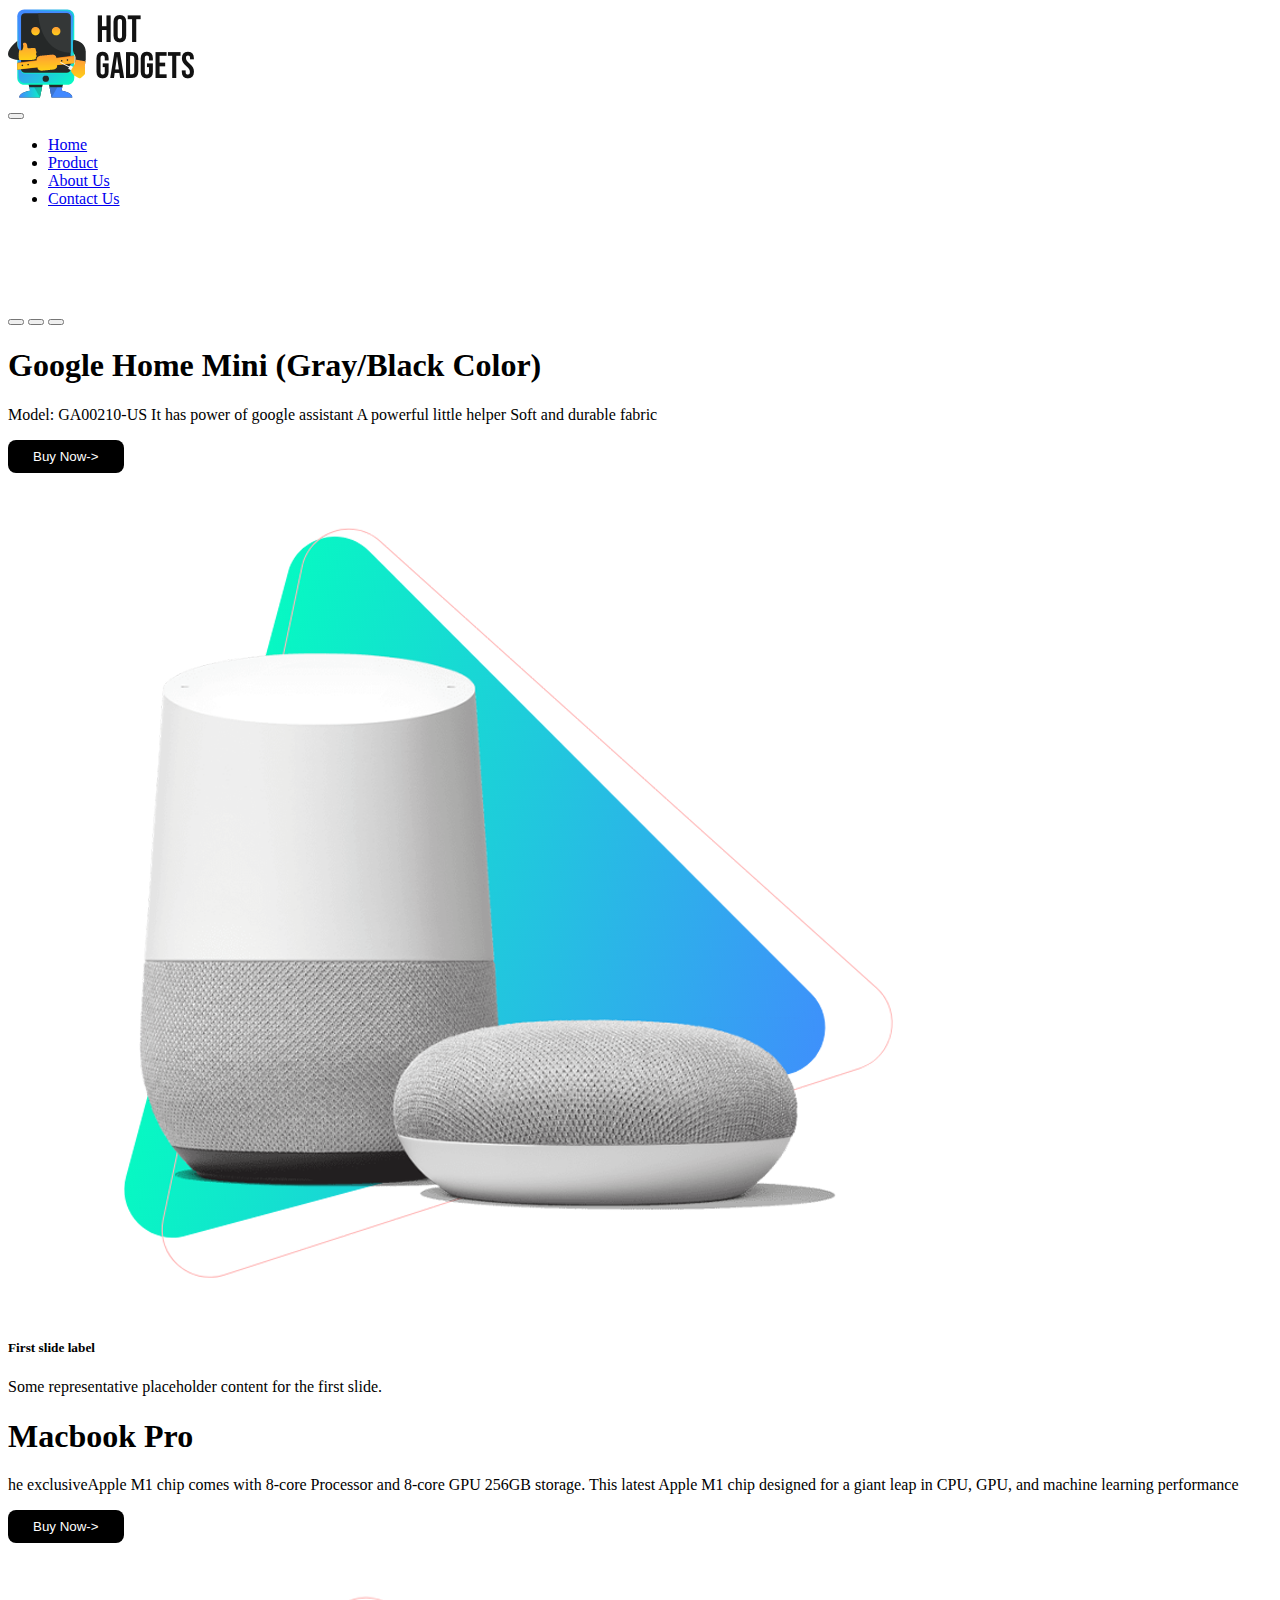
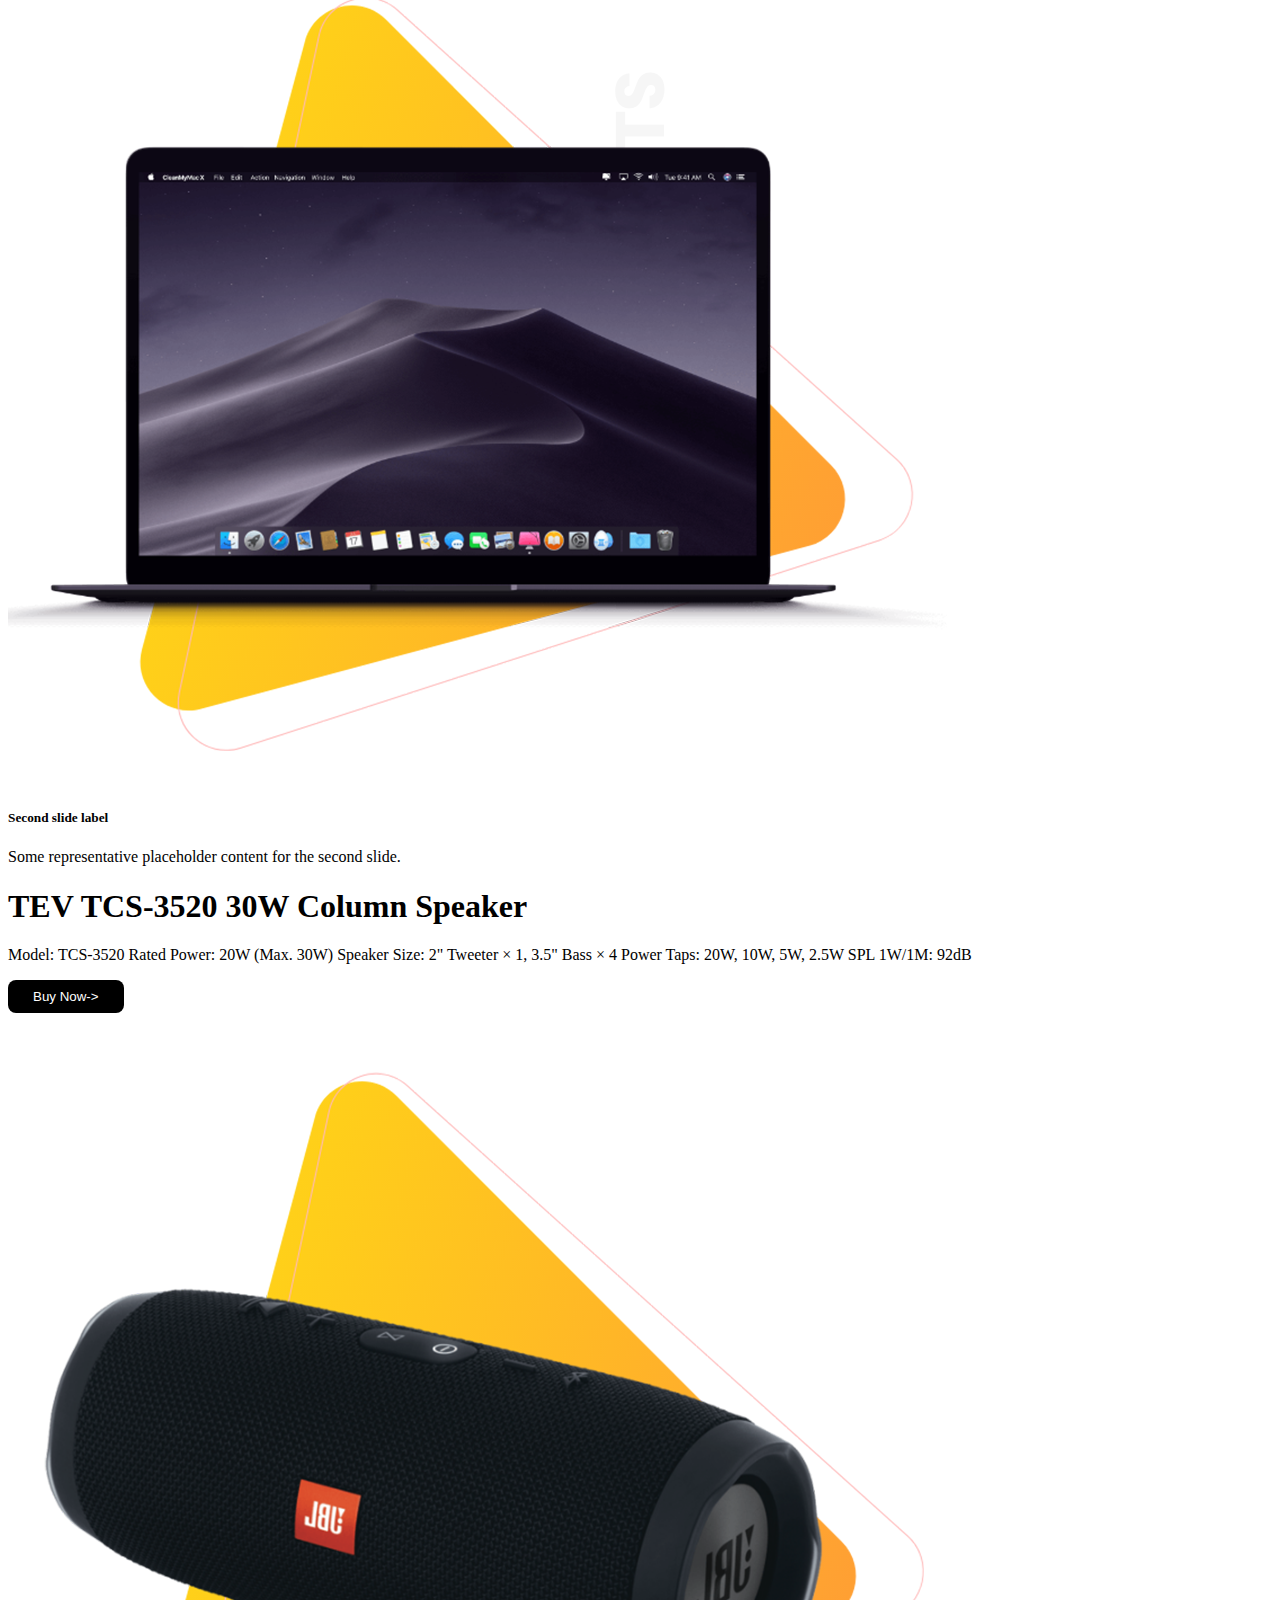
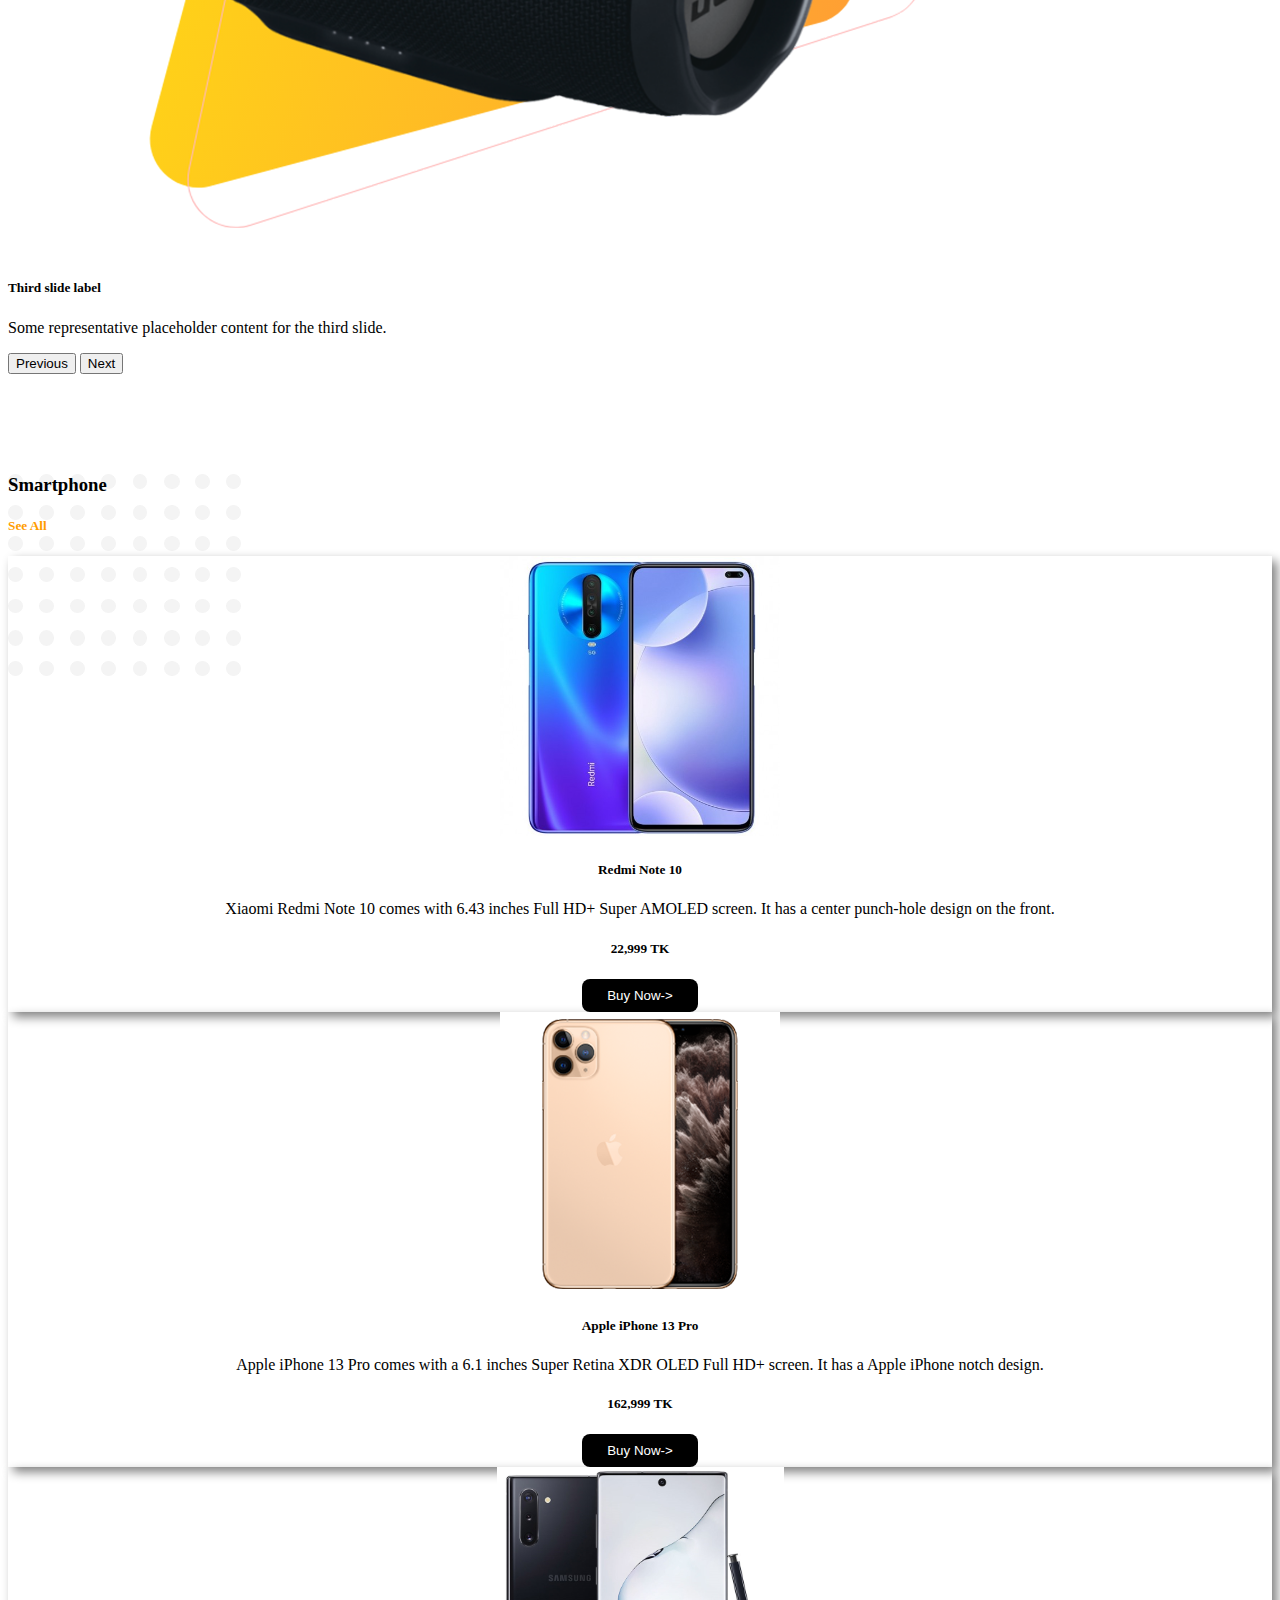
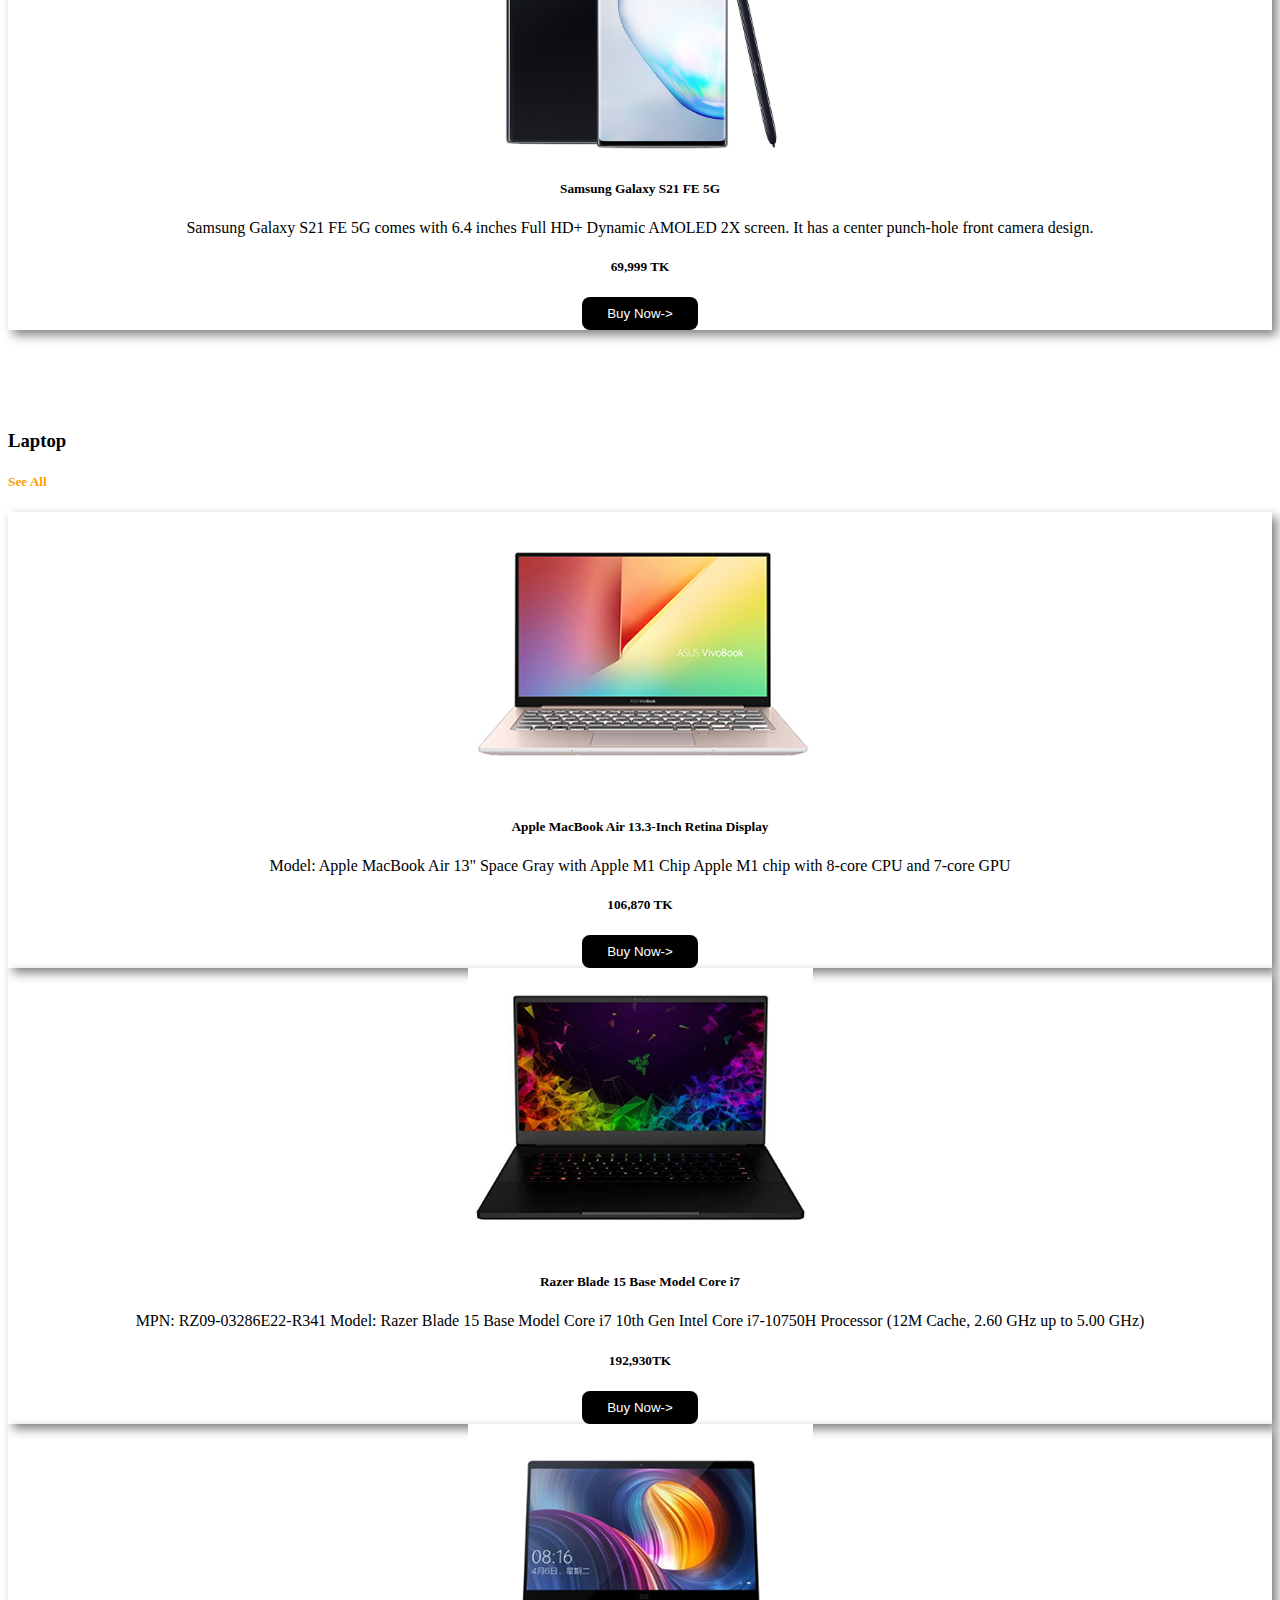
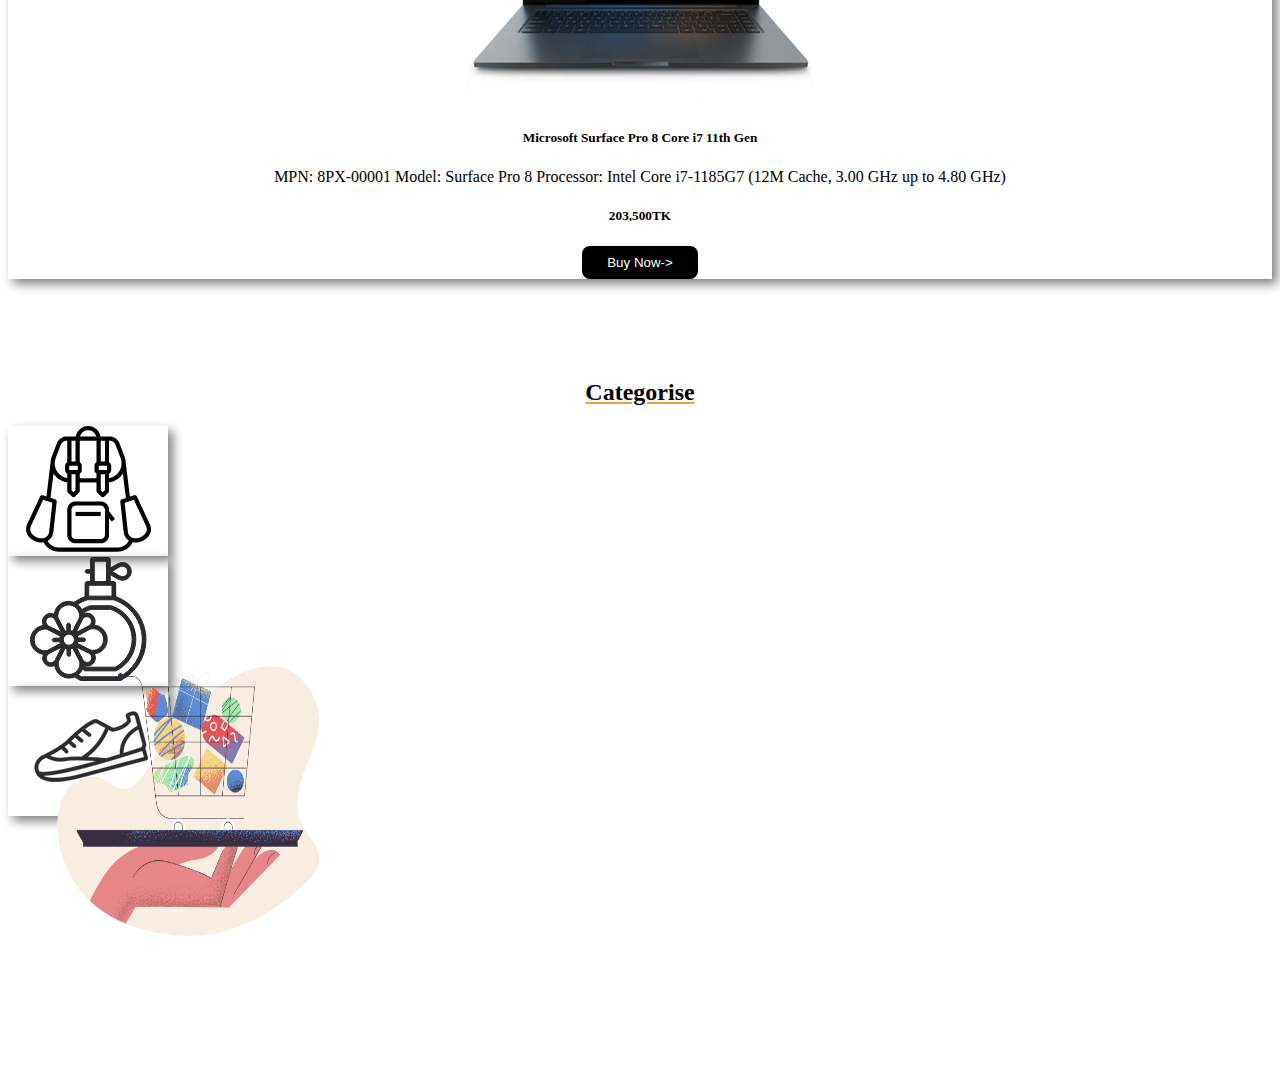
<file: index.html>
<!DOCTYPE html>
<html lang="en">
<head>
    <meta charset="UTF-8">
    <meta http-equiv="X-UA-Compatible" content="IE=edge">
    <meta name="viewport" content="width=device-width, initial-scale=1.0">
    <title>Hot-Gadget</title>
    <link rel="stylesheet" href="style.css">
    <link href="https://cdn.jsdelivr.net/npm/bootstrap@5.1.3/dist/css/bootstrap.min.css" rel="stylesheet" integrity="sha384-1BmE4kWBq78iYhFldvKuhfTAU6auU8tT94WrHftjDbrCEXSU1oBoqyl2QvZ6jIW3" crossorigin="anonymous">
</head>
<body>
    <div class="container">
        <nav class="navbar navbar-expand-lg navbar-light bg-white">
            <div class="container-fluid">
              <a class="navbar-brand" href="#">
                  <img src="image/logo.png" alt="">
              </a>
              <div class="d-flex">
                <button class="navbar-toggler" type="button" data-bs-toggle="collapse" data-bs-target="#navbarNav" aria-controls="navbarNav" aria-expanded="false" aria-label="Toggle navigation">
                  <span class="navbar-toggler-icon"></span>
                </button>
                <div class="collapse navbar-collapse" id="navbarNav">
                  <ul class="navbar-nav">
                    <li class="nav-item">
                      <a class="nav-link " href="#">Home</a>
                    </li>
                    <li class="nav-item">
                      <a class="nav-link" href="#">Product</a>
                    </li>
                    <li class="nav-item">
                      <a class="nav-link" href="#">About Us</a>
                    </li>
                    <li class="nav-item">
                      <a class="nav-link" href="#">Contact Us</a>
                    </li>
                  </ul>
                </div>
              </div>
            </div>
          </nav>
    </div>

    
    
    <!-- done -->
    <!-- navbar -->


    <div class="container bg1">
      <div id="carouselExampleCaptions" class="carousel slide" data-bs-ride="carousel">
        <div class="carousel-indicators">
          <button type="button" data-bs-target="#carouselExampleDark" data-bs-slide-to="0" class="active" aria-current="true" aria-label="Slide 1"></button>
          <button type="button" data-bs-target="#carouselExampleDark" data-bs-slide-to="1" aria-label="Slide 2"></button>
          <button type="button" data-bs-target="#carouselExampleDark" data-bs-slide-to="2" aria-label="Slide 3"></button>
        </div>
        <div class="carousel-inner">
          <div class="carousel-item active">
            <div class="row align-items-center" >
              <div class="col-md-7">
                <h1>Google Home Mini (Gray/Black Color)</h1>
                <p>Model: GA00210-US
                  It has power of google assistant
                  A powerful little helper
                  Soft and durable fabric</p>
                  <button class="buy-now">Buy Now-></button>
              </div>
              <div class="col-md-5">
                <img src="image/banner-products/slider-1.png" class="d-block w-100" alt="...">

              </div>
            </div>
            
            <div class="carousel-caption d-none d-md-block">
              <h5>First slide label</h5>
              <p>Some representative placeholder content for the first slide.</p>
            </div>
          </div>
          <div class="carousel-item">
            <div class="row align-items-center">
              <div class="col-md-7">
                <h1>Macbook Pro</h1>
                <p>he exclusiveApple M1 chip comes with 8-core Processor and 8-core GPU 256GB storage. This latest Apple M1 chip designed for a giant leap in CPU, GPU, and machine learning performance</p>
                <button class="buy-now">Buy Now-></button>

              </div>
              <div class="col-md-5">
                <img src="image/banner-products/product-1.png" class="d-block w-100" alt="...">
              </div>
            </div>
            
            <div class="carousel-caption d-none d-md-block">
              <h5>Second slide label</h5>
              <p>Some representative placeholder content for the second slide.</p>
            </div>
          </div>
          <div class="carousel-item">
            <div class="row align-items-center">
              <div class="col-md-7">
                <h1>TEV TCS-3520 30W Column Speaker</h1>
                <p>Model: TCS-3520
                  Rated Power: 20W (Max. 30W)
                  Speaker Size: 2" Tweeter × 1, 3.5" Bass × 4
                  Power Taps: 20W, 10W, 5W, 2.5W
                  SPL 1W/1M: 92dB</p>
                  <button class="buy-now">Buy Now-></button>

              </div>
              <div class="col-md-5">
                <img src="image/banner-products/slider-3.png" class="d-block w-100" alt="...">
              </div>
            </div>
            
            <div class="carousel-caption d-none d-md-block">
              <h5>Third slide label</h5>
              <p>Some representative placeholder content for the third slide.</p>
            </div>
          </div>
        </div>
        <button class="carousel-control-prev" type="button" data-bs-target="#carouselExampleCaptions" data-bs-slide="prev">
          <span class="carousel-control-prev-icon" aria-hidden="true"></span>
          <span class="visually-hidden">Previous</span>
        </button>
        <button class="carousel-control-next" type="button" data-bs-target="#carouselExampleCaptions" data-bs-slide="next">
          <span class="carousel-control-next-icon" aria-hidden="true"></span>
          <span class="visually-hidden">Next</span>
        </button>
      </div>
    </div>

    
    <!-- carousel -->
    <!-- done -->


    <div class="container bg2 x">
      <div class="d-flex justify-content-between">
        <h3>Smartphone</h3>
        <h5><a href="">See All</a></h5>
      </div>

      <div class="row row-cols-1 row-cols-md-3 g-4">
        <div class="col">
          <div class="card h-100">
            <img src="image/phone/phone-1.png" class="card-img-top" alt="...">
            <div class="card-body">
              <h5 class="card-title">Redmi Note 10</h5>
              <p class="card-text">Xiaomi Redmi Note 10 comes with 6.43 inches Full HD+ Super AMOLED screen. It has a center punch-hole design on the front.</p>
              <h5>22,999 TK</h5>
            </div>
            <div class="card-footer">
              <button class="buy-now">Buy Now-></button>
            </div>
          </div>
        </div>
        <div class="col">
          <div class="card h-100">
            <img src="image/phone/phone-2.png" class="card-img-top" alt="...">
            <div class="card-body">
              <h5 class="card-title">Apple iPhone 13 Pro</h5>
              <p class="card-text">Apple iPhone 13 Pro comes with a 6.1 inches Super Retina XDR OLED Full HD+ screen. It has a Apple iPhone notch design.</p>
              <h5>162,999 TK</h5>
            </div>
            <div class="card-footer">
              <button class="buy-now">Buy Now-></button>
            </div>
          </div>
        </div>
        <div class="col">
          <div class="card h-100">
            <img src="image/phone/phone-3.png" class="card-img-top" alt="...">
            <div class="card-body">
              <h5 class="card-title">Samsung Galaxy S21 FE 5G</h5>
              <p class="card-text">Samsung Galaxy S21 FE 5G comes with 6.4 inches Full HD+ Dynamic AMOLED 2X screen. It has a center punch-hole front camera design.</p>
              <h5>69,999 TK</h5>
              
            </div>
            <div class="card-footer">
              <button class="buy-now">Buy Now-></button>
            </div>
          </div>
        </div>
      </div>
    </div>

    <!-- phone -->
    <!-- done -->


    <div class="container x">
      <div class="d-flex justify-content-between see-all">
        <h3>Laptop</h3>
        <h5><a href="">See All</a></h5>
      </div>

      <div class="row row-cols-1 row-cols-md-3 g-4">
        <div class="col">
          <div class="card h-100">
            <img src="image/laptop/product-1.png" class="card-img-top" alt="...">
            <div class="card-body">
              <h5 class="card-title">Apple MacBook Air 13.3-Inch Retina Display</h5>
              <p class="card-text">Model: Apple MacBook Air 13" Space Gray with Apple M1 Chip
                Apple M1 chip with 8-core CPU and 7-core GPU</p>
                <h5>106,870 TK</h5>
            </div>
            <div class="card-footer">
              <button class="buy-now">Buy Now-></button>
            </div>
          </div>
        </div>
        <div class="col">
          <div class="card h-100">
            <img src="image/laptop/product-2.png" class="card-img-top" alt="...">
            <div class="card-body">
              <h5 class="card-title">Razer Blade 15 Base Model Core i7</h5>
              <p class="card-text">MPN: RZ09-03286E22-R341
                Model: Razer Blade 15 Base Model Core i7 10th Gen
                Intel Core i7-10750H Processor (12M Cache, 2.60 GHz up to 5.00 GHz)</p>
                <h5>192,930TK</h5>
            </div>
            <div class="card-footer">
              <button class="buy-now">Buy Now-></button>
            </div>
          </div>
        </div>
        <div class="col">
          <div class="card h-100">
            <img src="image/laptop/product-3.png" class="card-img-top" alt="...">
            <div class="card-body">
              <h5 class="card-title">Microsoft Surface Pro 8 Core i7 11th Gen</h5>
              <p class="card-text">MPN: 8PX-00001
                Model: Surface Pro 8
                Processor: Intel Core i7-1185G7 (12M Cache, 3.00 GHz up to 4.80 GHz)</p>
                <h5>203,500TK</h5>
            </div>
            <div class="card-footer">
              <button class="buy-now">Buy Now-></button>
            </div>
          </div>
        </div>
      </div>
    </div>

    <!-- laptop -->
    <!-- done -->


    <div class="container">
      <h2 class="cate">Categorise</h2>
      
      <div class="d-flex justify-content-around position-relative">
        <div class="d-flex sohag-card">
          <div class="card position-absolute top-50 start-50" style="width: 10rem;">
            <img src="image/Categories/bag.png" class="card-img-top" alt="...">
          </div>
    
          <div class="card position-absolute top-0 end-0" style="width: 10rem;">
            <img src="image/Categories/perfume.png" class="card-img-top" alt="...">
          </div>
    
    
          <div class="card" style="width: 10rem;">
            <img src="image/Categories/shoe.png" class="card-img-top" alt="...">
          </div>
        </div>
  
        <div>
          <img class="sohag" src="image/Categories/pale-order.png" alt="">
        </div>
      </div>
    </div>



    <script src="https://cdn.jsdelivr.net/npm/bootstrap@5.1.3/dist/js/bootstrap.bundle.min.js" integrity="sha384-ka7Sk0Gln4gmtz2MlQnikT1wXgYsOg+OMhuP+IlRH9sENBO0LRn5q+8nbTov4+1p" crossorigin="anonymous"></script>
    <script src="https://cdn.jsdelivr.net/npm/@popperjs/core@2.10.2/dist/umd/popper.min.js" integrity="sha384-7+zCNj/IqJ95wo16oMtfsKbZ9ccEh31eOz1HGyDuCQ6wgnyJNSYdrPa03rtR1zdB" crossorigin="anonymous"></script>
    <script src="https://cdn.jsdelivr.net/npm/bootstrap@5.1.3/dist/js/bootstrap.min.js" integrity="sha384-QJHtvGhmr9XOIpI6YVutG+2QOK9T+ZnN4kzFN1RtK3zEFEIsxhlmWl5/YESvpZ13" crossorigin="anonymous"></script>

</body>
</html>
</file>
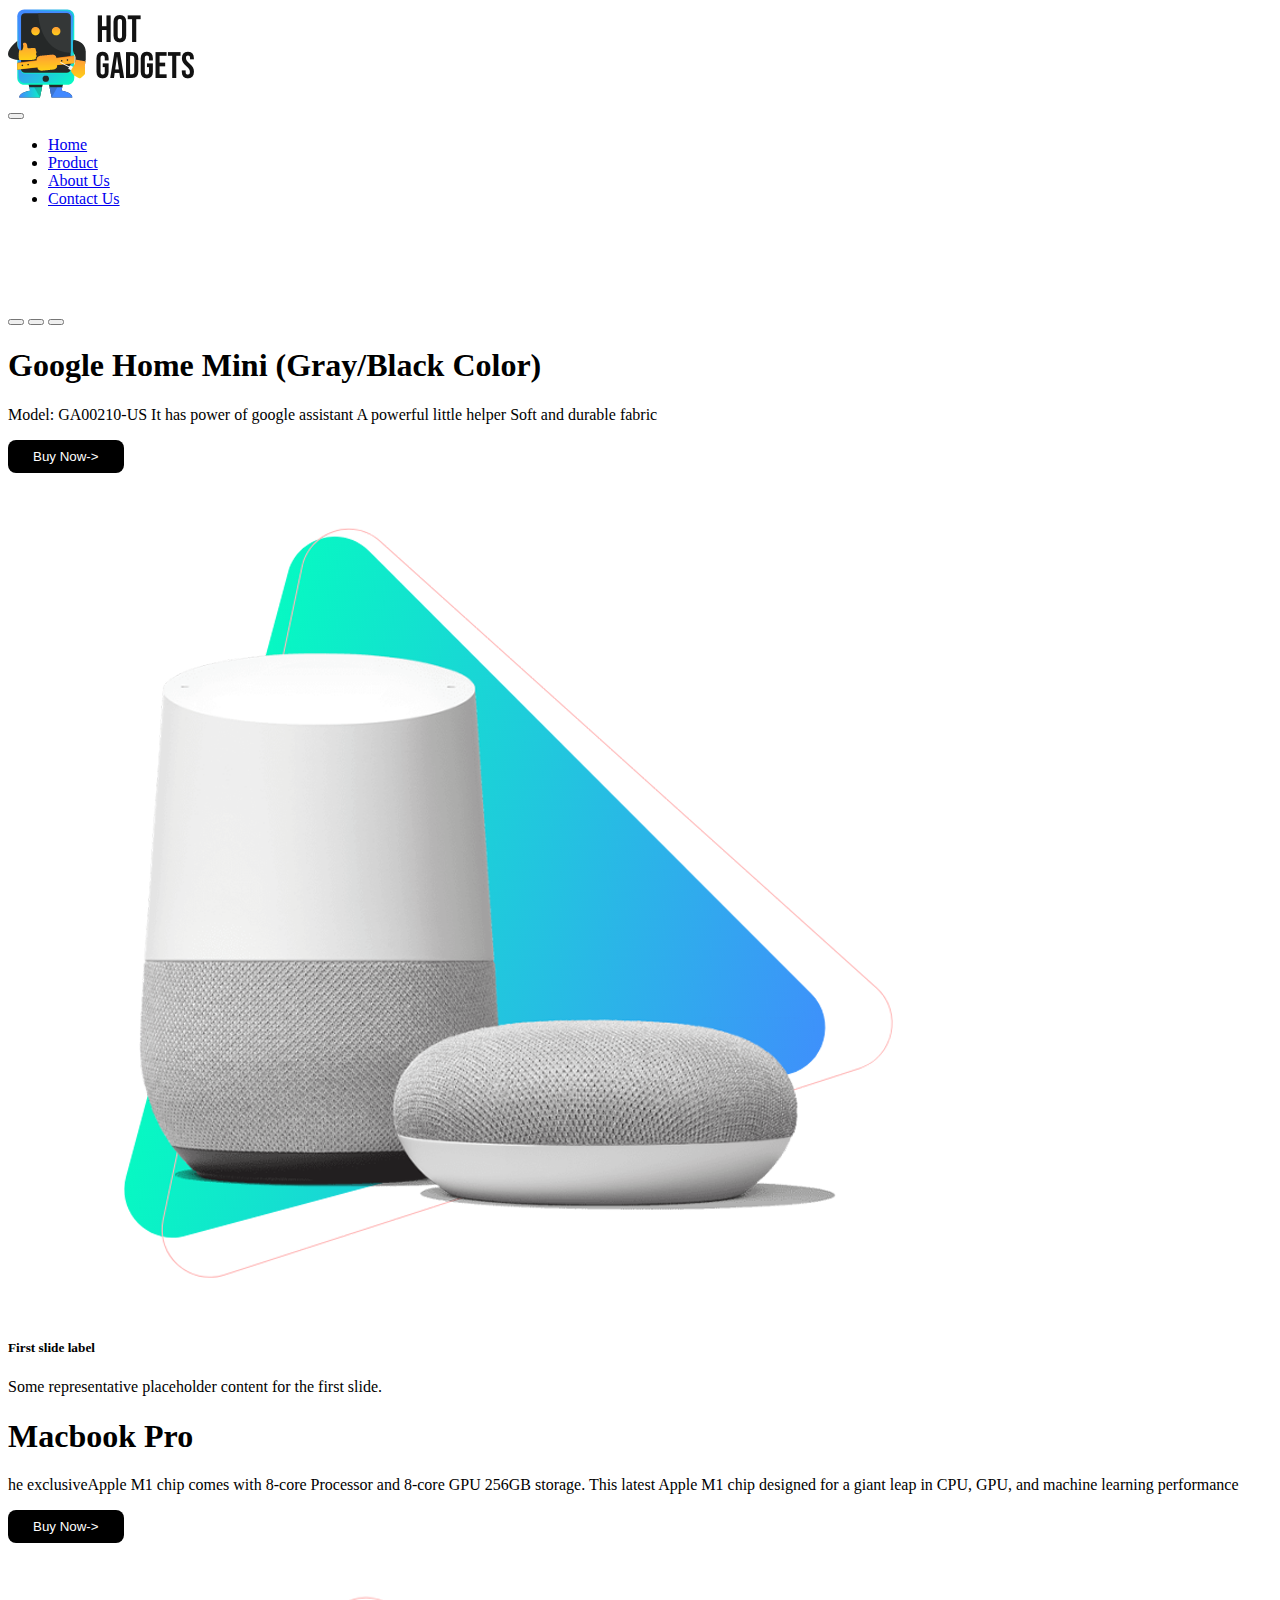
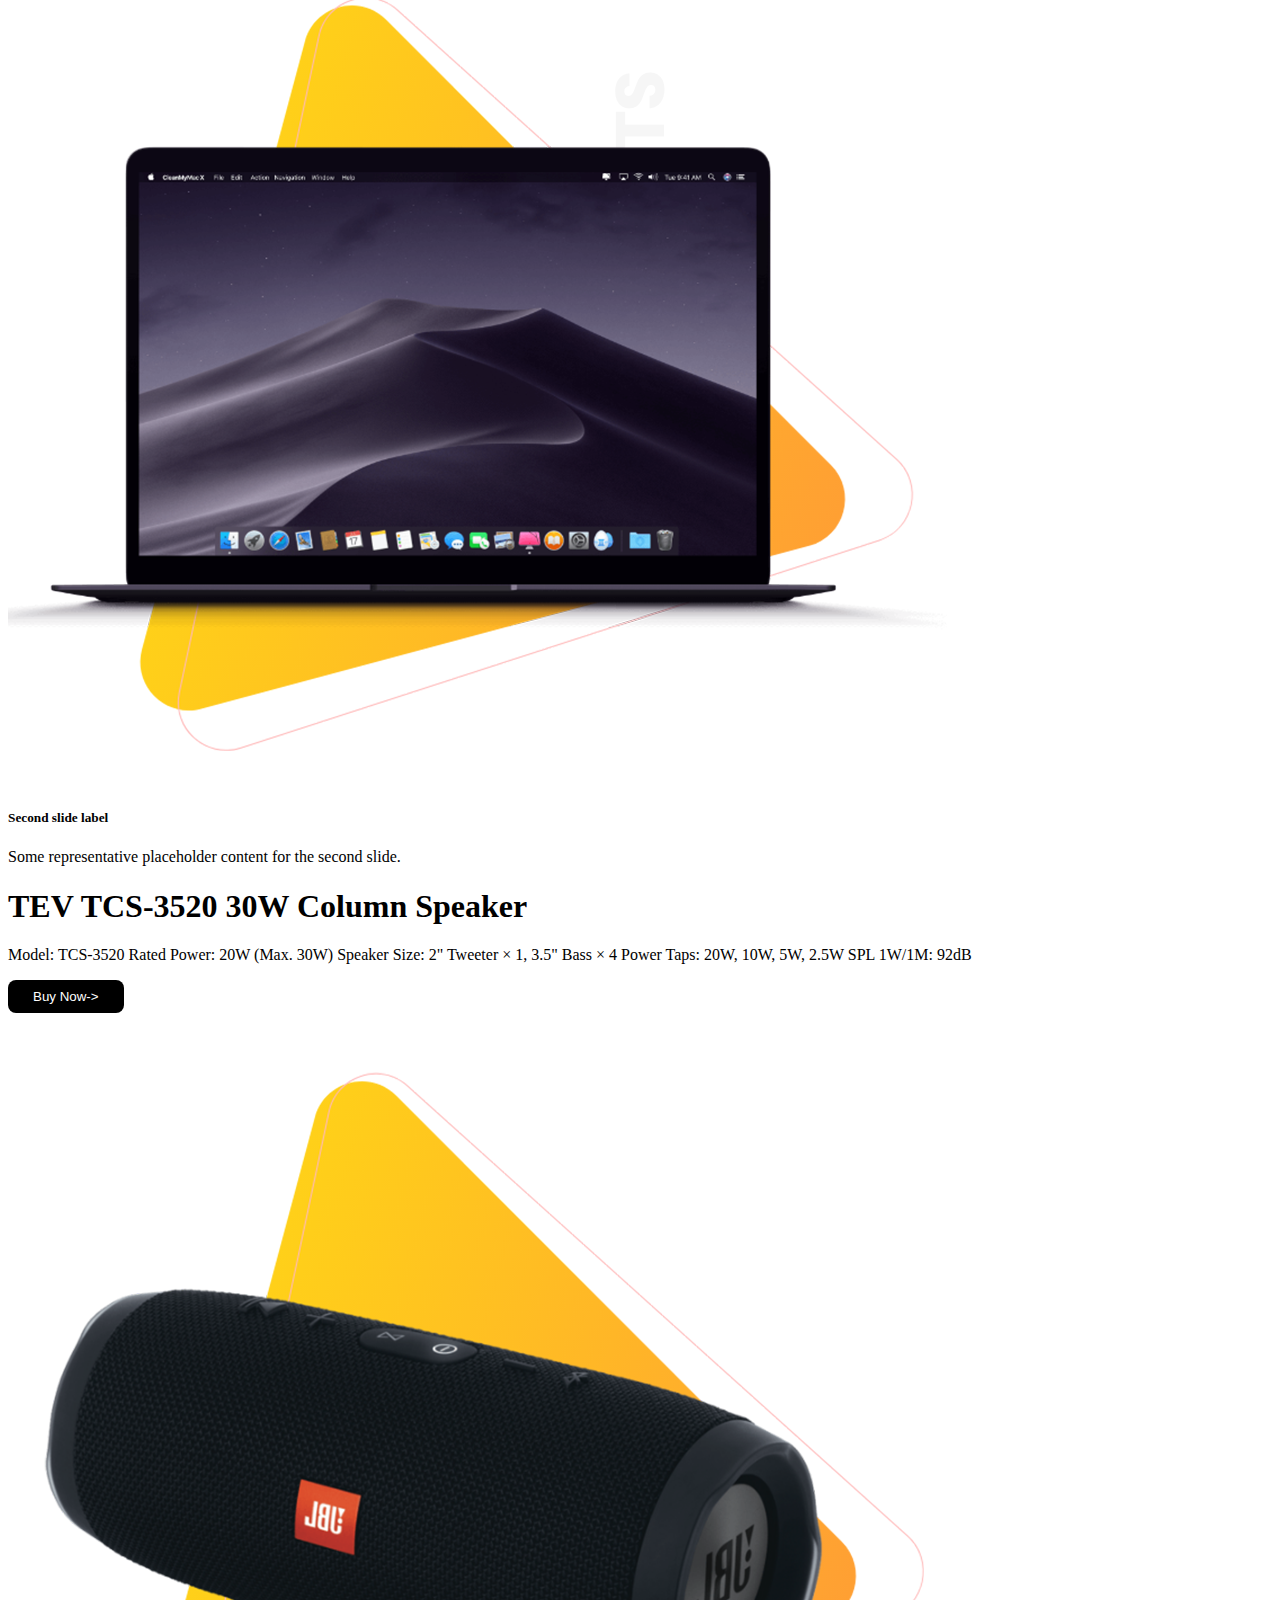
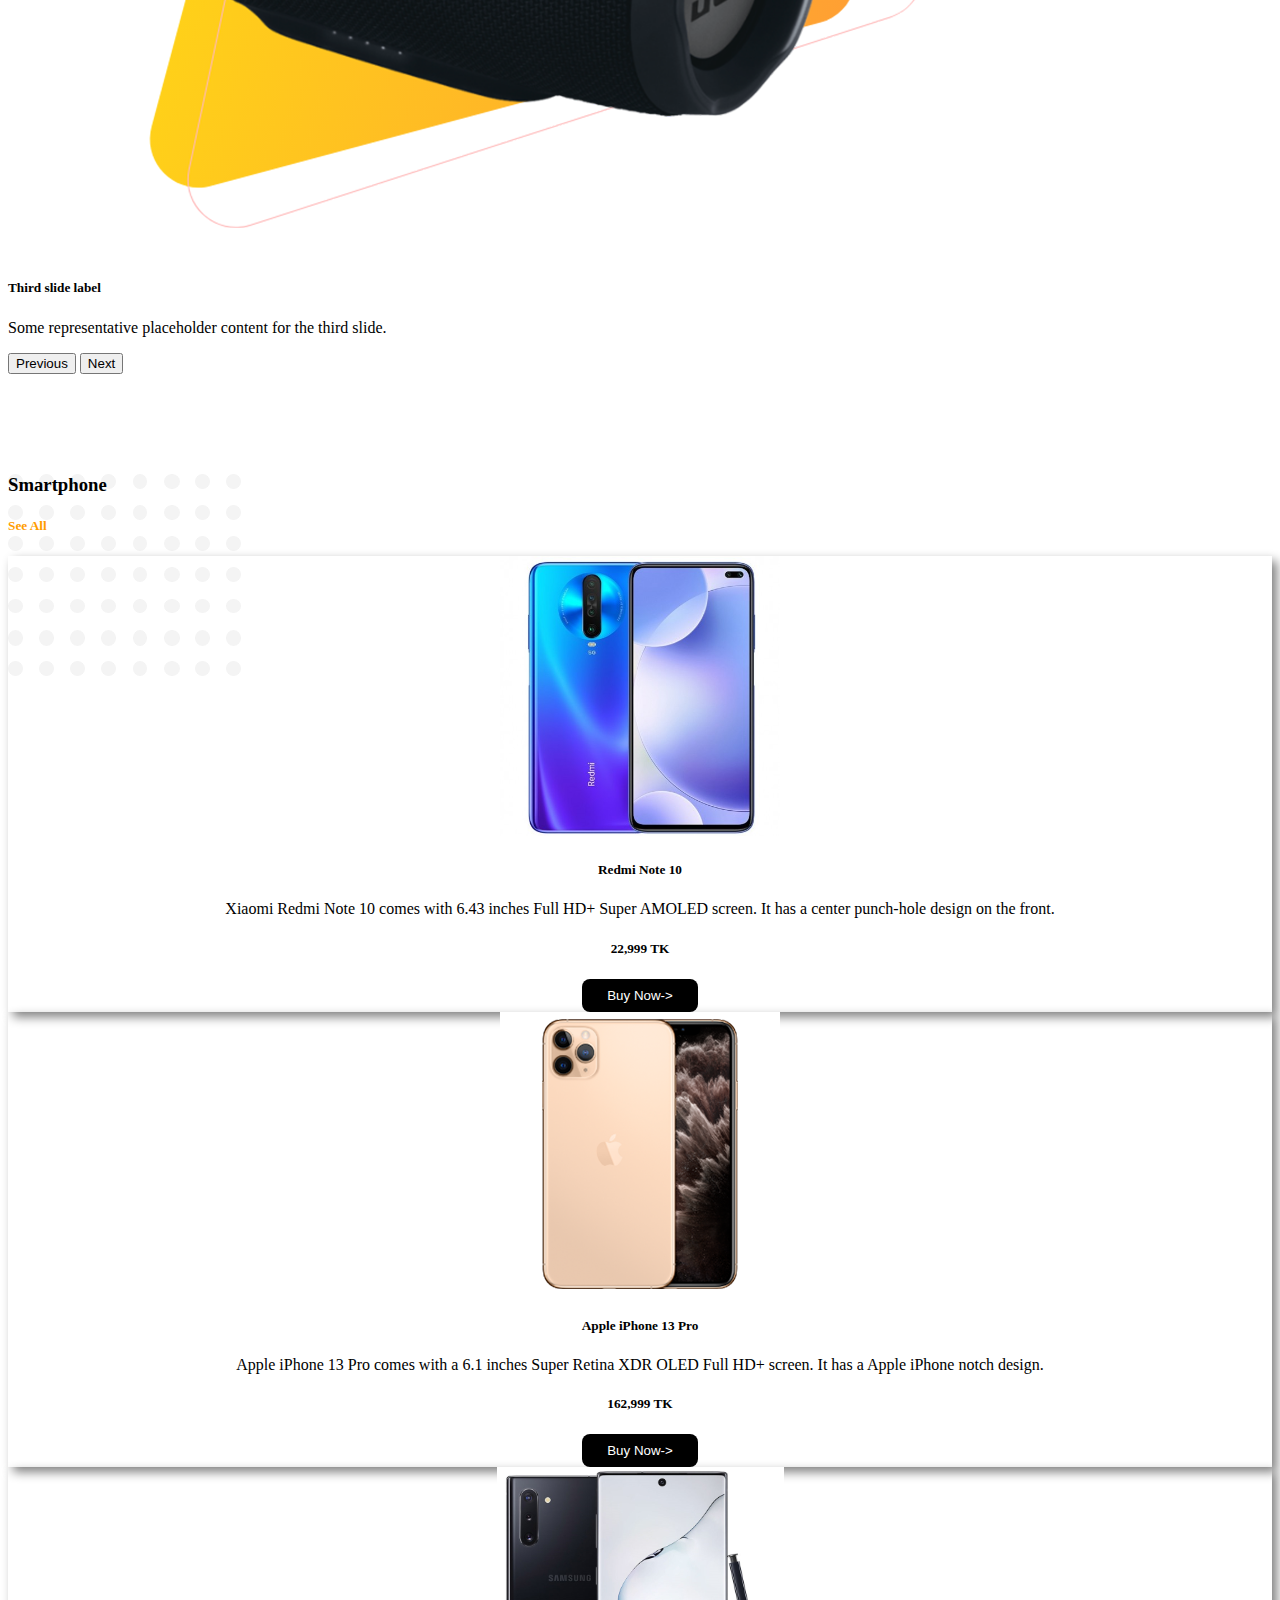
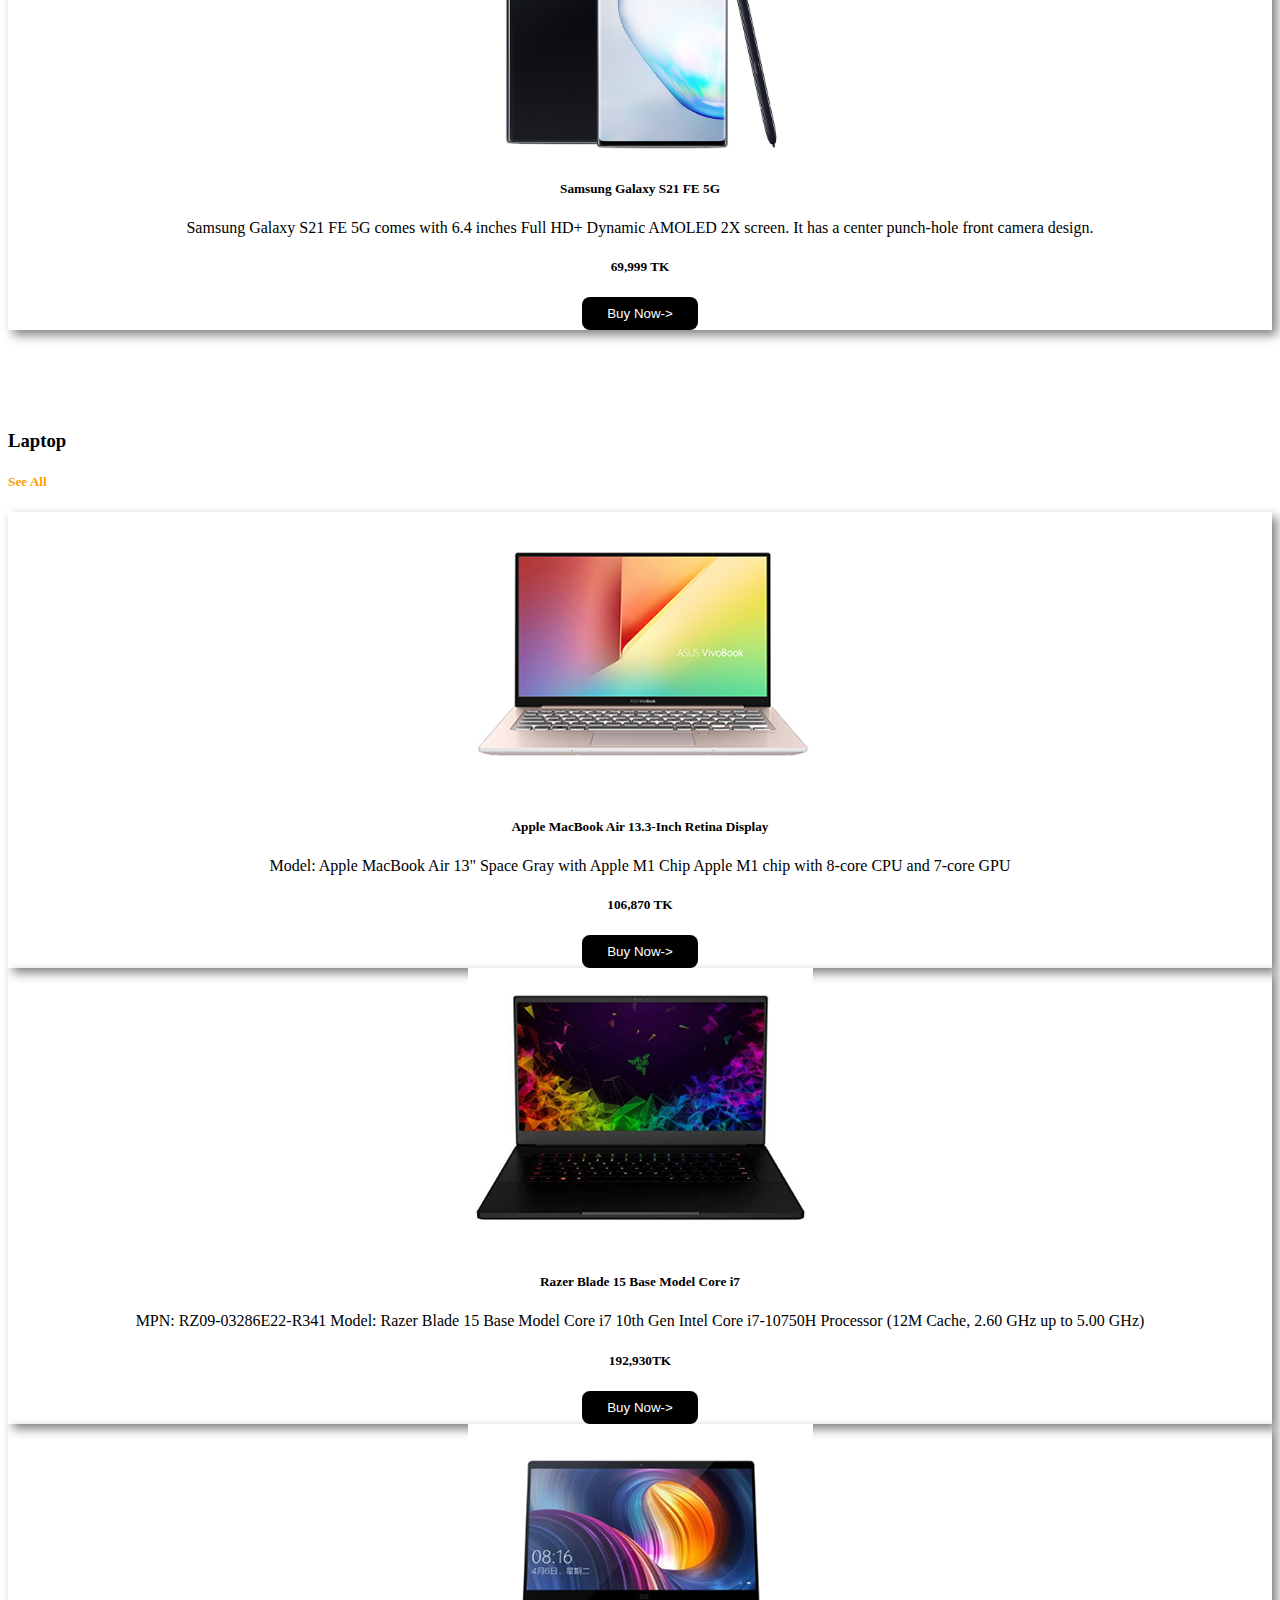
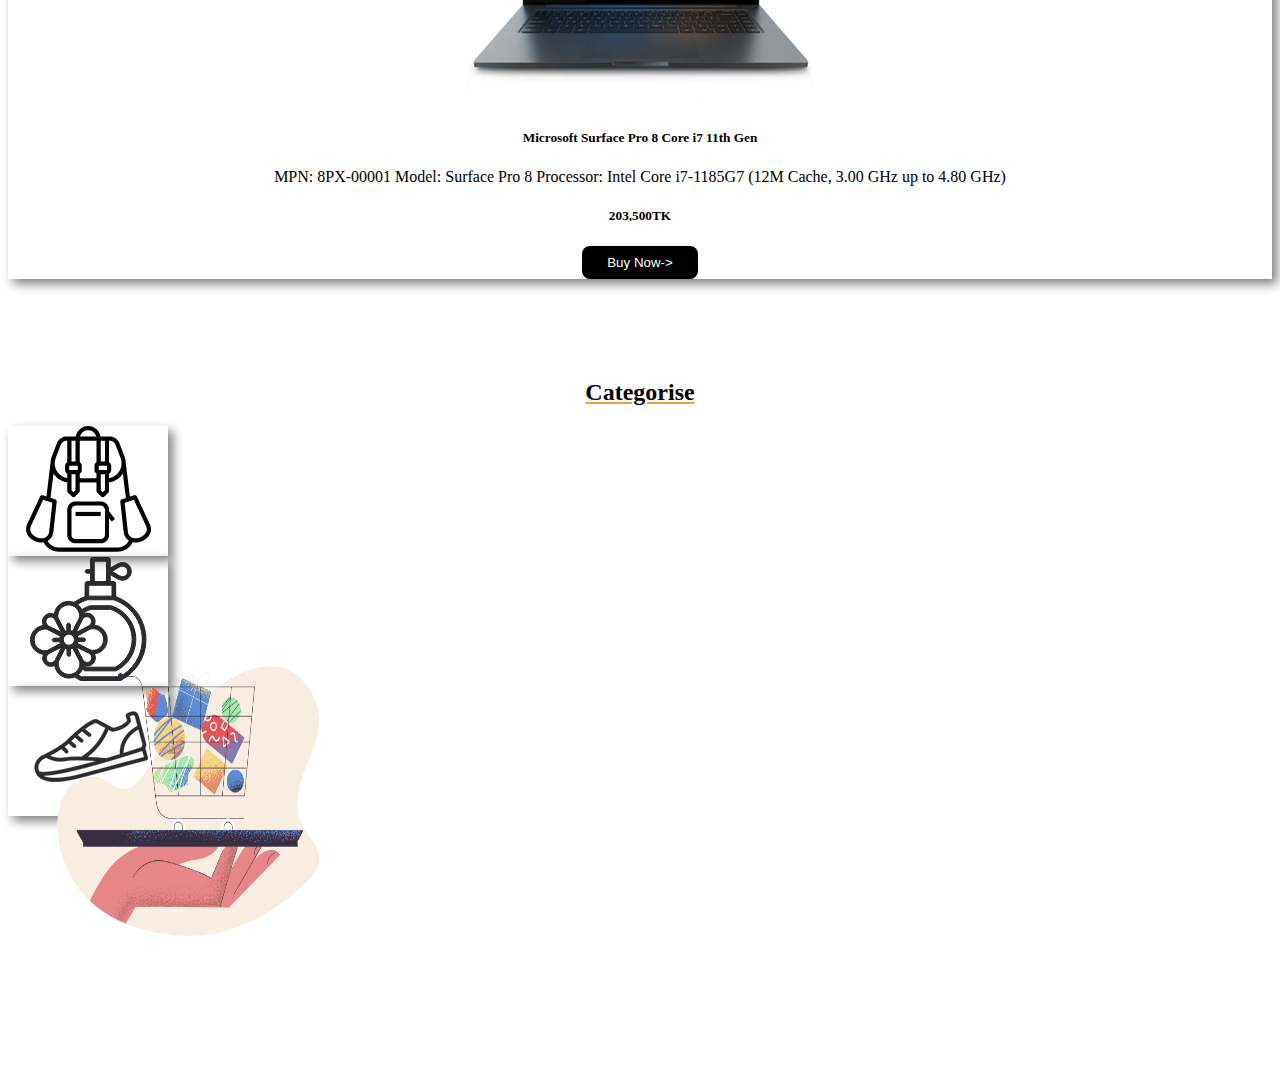
<file: gadget.html>
<!DOCTYPE html>
<html lang="en">
<head>
    <meta charset="UTF-8">
    <meta http-equiv="X-UA-Compatible" content="IE=edge">
    <meta name="viewport" content="width=device-width, initial-scale=1.0">
    <title>Hot-Gadget</title>
    <link rel="stylesheet" href="gatget.css">
    <link href="https://cdn.jsdelivr.net/npm/bootstrap@5.1.3/dist/css/bootstrap.min.css" rel="stylesheet" integrity="sha384-1BmE4kWBq78iYhFldvKuhfTAU6auU8tT94WrHftjDbrCEXSU1oBoqyl2QvZ6jIW3" crossorigin="anonymous">
</head>
<body>
    <div class="container">
        <nav class="navbar navbar-expand-lg navbar-light bg-white">
            <div class="container-fluid">
              <a class="navbar-brand" href="#">
                  <img src="image/logo.png" alt="">
              </a>
              <div class="d-flex">
                <button class="navbar-toggler" type="button" data-bs-toggle="collapse" data-bs-target="#navbarNav" aria-controls="navbarNav" aria-expanded="false" aria-label="Toggle navigation">
                  <span class="navbar-toggler-icon"></span>
                </button>
                <div class="collapse navbar-collapse" id="navbarNav">
                  <ul class="navbar-nav">
                    <li class="nav-item">
                      <a class="nav-link " href="#">Home</a>
                    </li>
                    <li class="nav-item">
                      <a class="nav-link" href="#">Product</a>
                    </li>
                    <li class="nav-item">
                      <a class="nav-link" href="#">About Us</a>
                    </li>
                    <li class="nav-item">
                      <a class="nav-link" href="#">Contact Us</a>
                    </li>
                  </ul>
                </div>
              </div>
            </div>
          </nav>
    </div>

    
    
    <!-- done -->
    <!-- navbar -->


    <div class="container bg1">
      <div id="carouselExampleCaptions" class="carousel slide" data-bs-ride="carousel">
        <div class="carousel-indicators">
          <button type="button" data-bs-target="#carouselExampleDark" data-bs-slide-to="0" class="active" aria-current="true" aria-label="Slide 1"></button>
          <button type="button" data-bs-target="#carouselExampleDark" data-bs-slide-to="1" aria-label="Slide 2"></button>
          <button type="button" data-bs-target="#carouselExampleDark" data-bs-slide-to="2" aria-label="Slide 3"></button>
        </div>
        <div class="carousel-inner">
          <div class="carousel-item active">
            <div class="row align-items-center" >
              <div class="col-md-7">
                <h1>Google Home Mini (Gray/Black Color)</h1>
                <p>Model: GA00210-US
                  It has power of google assistant
                  A powerful little helper
                  Soft and durable fabric</p>
                  <button class="buy-now">Buy Now-></button>
              </div>
              <div class="col-md-5">
                <img src="image/banner-products/slider-1.png" class="d-block w-100" alt="...">

              </div>
            </div>
            
            <div class="carousel-caption d-none d-md-block">
              <h5>First slide label</h5>
              <p>Some representative placeholder content for the first slide.</p>
            </div>
          </div>
          <div class="carousel-item">
            <div class="row align-items-center">
              <div class="col-md-7">
                <h1>Macbook Pro</h1>
                <p>he exclusiveApple M1 chip comes with 8-core Processor and 8-core GPU 256GB storage. This latest Apple M1 chip designed for a giant leap in CPU, GPU, and machine learning performance</p>
                <button class="buy-now">Buy Now-></button>

              </div>
              <div class="col-md-5">
                <img src="image/banner-products/product-1.png" class="d-block w-100" alt="...">
              </div>
            </div>
            
            <div class="carousel-caption d-none d-md-block">
              <h5>Second slide label</h5>
              <p>Some representative placeholder content for the second slide.</p>
            </div>
          </div>
          <div class="carousel-item">
            <div class="row align-items-center">
              <div class="col-md-7">
                <h1>TEV TCS-3520 30W Column Speaker</h1>
                <p>Model: TCS-3520
                  Rated Power: 20W (Max. 30W)
                  Speaker Size: 2" Tweeter × 1, 3.5" Bass × 4
                  Power Taps: 20W, 10W, 5W, 2.5W
                  SPL 1W/1M: 92dB</p>
                  <button class="buy-now">Buy Now-></button>

              </div>
              <div class="col-md-5">
                <img src="image/banner-products/slider-3.png" class="d-block w-100" alt="...">
              </div>
            </div>
            
            <div class="carousel-caption d-none d-md-block">
              <h5>Third slide label</h5>
              <p>Some representative placeholder content for the third slide.</p>
            </div>
          </div>
        </div>
        <button class="carousel-control-prev" type="button" data-bs-target="#carouselExampleCaptions" data-bs-slide="prev">
          <span class="carousel-control-prev-icon" aria-hidden="true"></span>
          <span class="visually-hidden">Previous</span>
        </button>
        <button class="carousel-control-next" type="button" data-bs-target="#carouselExampleCaptions" data-bs-slide="next">
          <span class="carousel-control-next-icon" aria-hidden="true"></span>
          <span class="visually-hidden">Next</span>
        </button>
      </div>
    </div>

    
    <!-- carousel -->
    <!-- done -->


    <div class="container bg2 x">
      <div class="d-flex justify-content-between">
        <h3>Smartphone</h3>
        <h5><a href="">See All</a></h5>
      </div>

      <div class="row row-cols-1 row-cols-md-3 g-4">
        <div class="col">
          <div class="card h-100">
            <img src="image/phone/phone-1.png" class="card-img-top" alt="...">
            <div class="card-body">
              <h5 class="card-title">Redmi Note 10</h5>
              <p class="card-text">Xiaomi Redmi Note 10 comes with 6.43 inches Full HD+ Super AMOLED screen. It has a center punch-hole design on the front.</p>
              <h5>22,999 TK</h5>
            </div>
            <div class="card-footer">
              <button class="buy-now">Buy Now-></button>
            </div>
          </div>
        </div>
        <div class="col">
          <div class="card h-100">
            <img src="image/phone/phone-2.png" class="card-img-top" alt="...">
            <div class="card-body">
              <h5 class="card-title">Apple iPhone 13 Pro</h5>
              <p class="card-text">Apple iPhone 13 Pro comes with a 6.1 inches Super Retina XDR OLED Full HD+ screen. It has a Apple iPhone notch design.</p>
              <h5>162,999 TK</h5>
            </div>
            <div class="card-footer">
              <button class="buy-now">Buy Now-></button>
            </div>
          </div>
        </div>
        <div class="col">
          <div class="card h-100">
            <img src="image/phone/phone-3.png" class="card-img-top" alt="...">
            <div class="card-body">
              <h5 class="card-title">Samsung Galaxy S21 FE 5G</h5>
              <p class="card-text">Samsung Galaxy S21 FE 5G comes with 6.4 inches Full HD+ Dynamic AMOLED 2X screen. It has a center punch-hole front camera design.</p>
              <h5>69,999 TK</h5>
              
            </div>
            <div class="card-footer">
              <button class="buy-now">Buy Now-></button>
            </div>
          </div>
        </div>
      </div>
    </div>

    <!-- phone -->
    <!-- done -->


    <div class="container x">
      <div class="d-flex justify-content-between see-all">
        <h3>Laptop</h3>
        <h5><a href="">See All</a></h5>
      </div>

      <div class="row row-cols-1 row-cols-md-3 g-4">
        <div class="col">
          <div class="card h-100">
            <img src="image/laptop/product-1.png" class="card-img-top" alt="...">
            <div class="card-body">
              <h5 class="card-title">Apple MacBook Air 13.3-Inch Retina Display</h5>
              <p class="card-text">Model: Apple MacBook Air 13" Space Gray with Apple M1 Chip
                Apple M1 chip with 8-core CPU and 7-core GPU</p>
                <h5>106,870 TK</h5>
            </div>
            <div class="card-footer">
              <button class="buy-now">Buy Now-></button>
            </div>
          </div>
        </div>
        <div class="col">
          <div class="card h-100">
            <img src="image/laptop/product-2.png" class="card-img-top" alt="...">
            <div class="card-body">
              <h5 class="card-title">Razer Blade 15 Base Model Core i7</h5>
              <p class="card-text">MPN: RZ09-03286E22-R341
                Model: Razer Blade 15 Base Model Core i7 10th Gen
                Intel Core i7-10750H Processor (12M Cache, 2.60 GHz up to 5.00 GHz)</p>
                <h5>192,930TK</h5>
            </div>
            <div class="card-footer">
              <button class="buy-now">Buy Now-></button>
            </div>
          </div>
        </div>
        <div class="col">
          <div class="card h-100">
            <img src="image/laptop/product-3.png" class="card-img-top" alt="...">
            <div class="card-body">
              <h5 class="card-title">Microsoft Surface Pro 8 Core i7 11th Gen</h5>
              <p class="card-text">MPN: 8PX-00001
                Model: Surface Pro 8
                Processor: Intel Core i7-1185G7 (12M Cache, 3.00 GHz up to 4.80 GHz)</p>
                <h5>203,500TK</h5>
            </div>
            <div class="card-footer">
              <button class="buy-now">Buy Now-></button>
            </div>
          </div>
        </div>
      </div>
    </div>

    <!-- laptop -->
    <!-- done -->


    <div class="container">
      <h2 class="cate">Categorise</h2>
      
      <div class="d-flex justify-content-around position-relative">
        <div class="d-flex sohag-card">
          <div class="card position-absolute top-50 start-50" style="width: 10rem;">
            <img src="image/Categories/bag.png" class="card-img-top" alt="...">
          </div>
    
          <div class="card position-absolute top-0 end-0" style="width: 10rem;">
            <img src="image/Categories/perfume.png" class="card-img-top" alt="...">
          </div>
    
    
          <div class="card" style="width: 10rem;">
            <img src="image/Categories/shoe.png" class="card-img-top" alt="...">
          </div>
        </div>
  
        <div>
          <img class="sohag" src="image/Categories/pale-order.png" alt="">
        </div>
      </div>
    </div>



    <script src="https://cdn.jsdelivr.net/npm/bootstrap@5.1.3/dist/js/bootstrap.bundle.min.js" integrity="sha384-ka7Sk0Gln4gmtz2MlQnikT1wXgYsOg+OMhuP+IlRH9sENBO0LRn5q+8nbTov4+1p" crossorigin="anonymous"></script>
    <script src="https://cdn.jsdelivr.net/npm/@popperjs/core@2.10.2/dist/umd/popper.min.js" integrity="sha384-7+zCNj/IqJ95wo16oMtfsKbZ9ccEh31eOz1HGyDuCQ6wgnyJNSYdrPa03rtR1zdB" crossorigin="anonymous"></script>
    <script src="https://cdn.jsdelivr.net/npm/bootstrap@5.1.3/dist/js/bootstrap.min.js" integrity="sha384-QJHtvGhmr9XOIpI6YVutG+2QOK9T+ZnN4kzFN1RtK3zEFEIsxhlmWl5/YESvpZ13" crossorigin="anonymous"></script>

</body>
</html>
</file>
<file: style.css>
.buy-now{
    background-color: black;
    color: white;
    border: none;
    border-radius: 8px;
    padding: 9px 25px;
    cursor: pointer;
}

.bg1{
    background-image: url(image/bg-1.png);
    background-repeat: no-repeat;
    background-position: center;
    
}
.container{
    margin-bottom: 100px;
}
.x h5 a{
    color: #FF9D00;
    text-decoration: none;
    

}
.card{
    border: none;
    box-shadow: 5px 5px 10px gray;
    text-align: center;
}
.card-footer{
    background-color: white;
    border-top:none;
    text-align: center;
}
.bg2{
    background-image: url(image/bg-2.png);
    background-repeat: no-repeat;
    
}
.cate{
    text-align: center;
    text-decoration: underline #FF9C35;

}
.sohag{
    height: 350px;
    width: 350px;
}
.sohag-card{
    height: 200px;
}
</file>
<file: gatget.css>
.buy-now{
    background-color: black;
    color: white;
    border: none;
    border-radius: 8px;
    padding: 9px 25px;
    cursor: pointer;
}

.bg1{
    background-image: url(image/bg-1.png);
    background-repeat: no-repeat;
    background-position: center;
    
}
.container{
    margin-bottom: 100px;
}
.x h5 a{
    color: #FF9D00;
    text-decoration: none;
    

}
.card{
    border: none;
    box-shadow: 5px 5px 10px gray;
    text-align: center;
}
.card-footer{
    background-color: white;
    border-top:none;
    text-align: center;
}
.bg2{
    background-image: url(image/bg-2.png);
    background-repeat: no-repeat;
    
}
.cate{
    text-align: center;
    text-decoration: underline #FF9C35;

}
.sohag{
    height: 350px;
    width: 350px;
}
.sohag-card{
    height: 200px;
}
</file>
